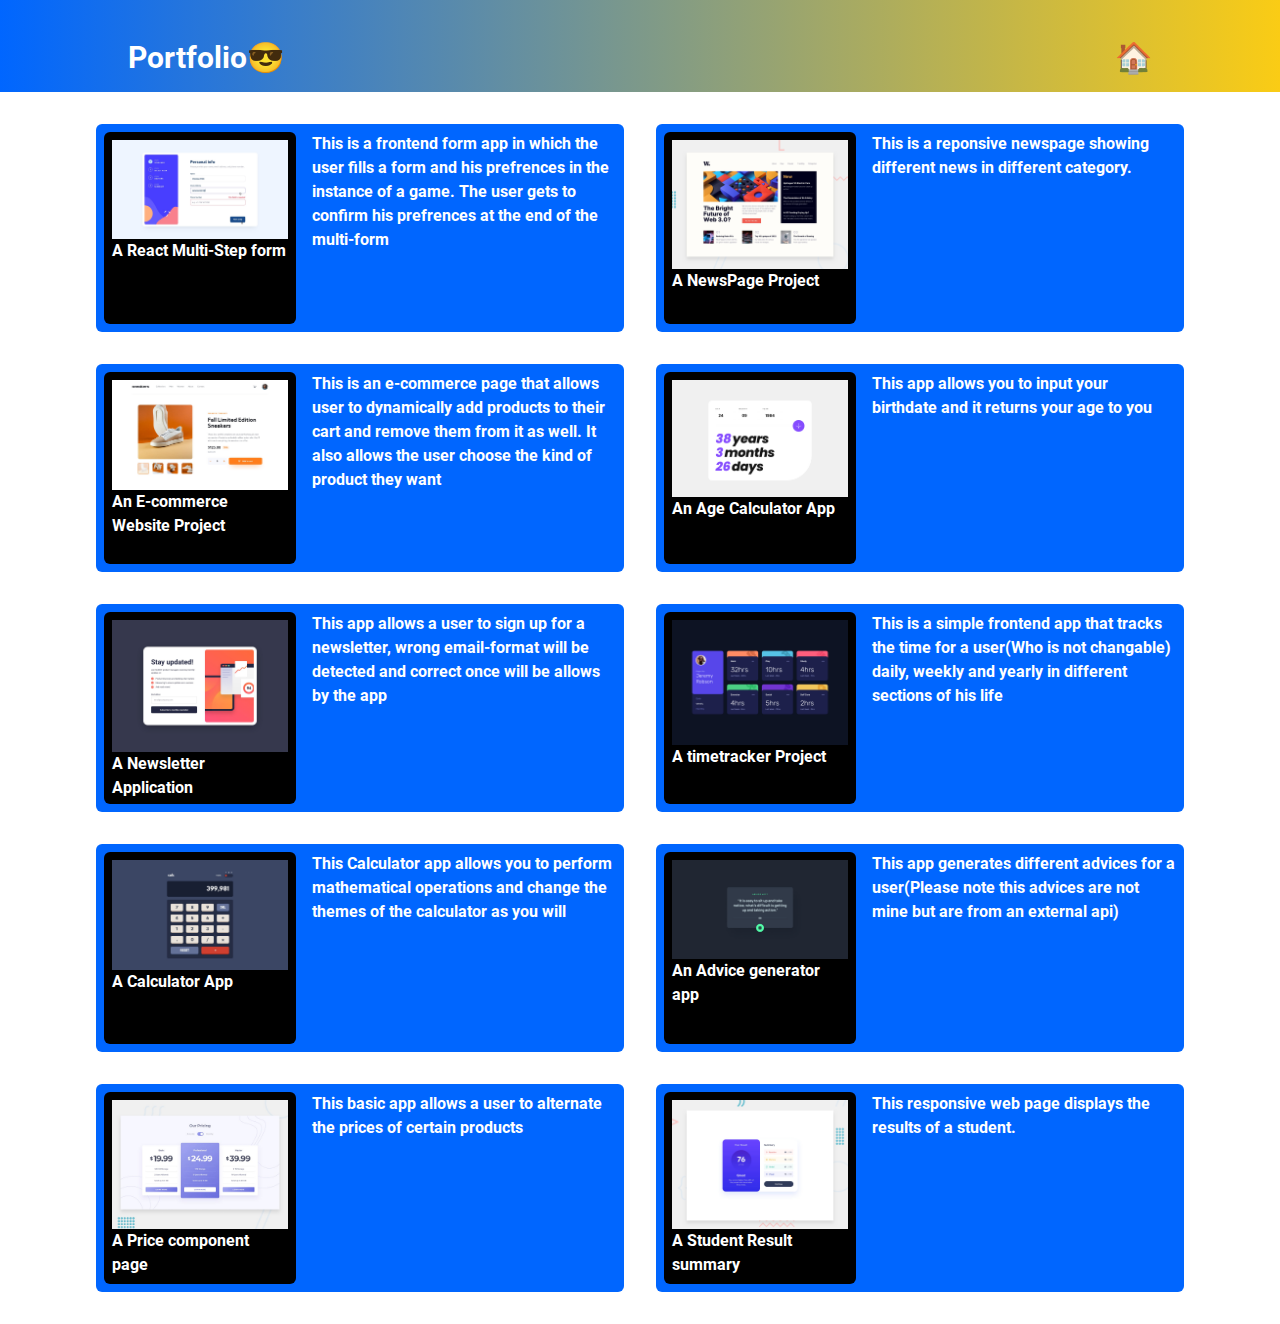
<file: src/portfolio.html>
<!DOCTYPE html>
<html lang="en">
<head>
    <meta charset="UTF-8">
    <meta name="viewport" content="width=device-width, initial-scale=1.0">
    <title>Portfolio Page</title>
    <link rel="stylesheet" href="./css/output.css">
</head>
<body>
    <header class="flex items-center justify-between text-3xl bg-Skyblue px-4 pt-10 pb-4 lg:px-32 portfolio-header">
        <h1
        class=" text-white font-Roboto-B"
      >
        Portfolio😎
      </h1>
      <a href="./index.html">🏠</a>
    </header>
    <section  class="portfolio-page">
        <section id="Portfolio" class="Portfolio px-4 py-4 xl:px-16">
            <div
              class="md:px-8 flex py-4 md:items-start md:whitespace-no-wrap flex-col md:flex-row md:overflow-x-auto md:overflow-y-hidden gap-8 font-Roboto-B text-white"
            >   
                <div class=" lg:flex lg:gap-4 lg:justify-between p-2 bg-Skyblue hover:bg-yellow-400 rounded-md h-full w-full">
                    <div class="flex-none md:w-48 md:h-48 bg-black py-2 px-2 rounded-md h-full">
                        <figure>
                            <a href="https://michael10000000.github.io/Multi-step-form/" class="">
                            <img src="./Images/multi-form.jpg" alt="" class="w-full" />
                            <caption class="">
                                A React Multi-Step form
                            </caption>
                            </a>
                        </figure>
                    </div>
                    <div class="hidden lg:inline"> 
                        <p>This is a frontend form app in which the user fills a form and his prefrences in the instance of a game. The user gets to confirm his prefrences at the end of the multi-form</p>
                    </div>
                </div>
                <div class="lg:flex lg:gap-4 lg:justify-between p-2 bg-Skyblue hover:bg-yellow-400 rounded-md h-full w-full">
                    <div class="flex-none md:w-48 md:h-48 bg-black py-2 px-2 rounded-md h-full">
                        <figure>
                        <a href="news-homepage-1dr.pages.dev" class="">
                            <img src="./Images/NewsPage.jpg" alt="" class="w-full" />
                            <caption class="">
                            A NewsPage Project
                            </caption>
                        </a>
                        </figure>
                    </div>
                    <div class="hidden lg:inline"> 
                        <p>This is a reponsive newspage showing different news in different category.<!--  It is challenge by frontendmentor.io completed by me --></p>
                    </div>
                </div>
                <div class="lg:flex lg:gap-4 lg:justify-between p-2 bg-Skyblue hover:bg-yellow-400 rounded-md h-full w-full">
                    <div class="flex-none md:w-48 md:h-48 bg-black py-2 px-2 rounded-md h-full">
                        <figure>
                        <a href="https://michael10000000.github.io/E-commerce/" class="">
                            <img src="./Images/E-commerce.jpg" alt="" class="w-full" />
                            <caption class="">
                            An E-commerce Website Project
                            </caption>
                        </a>
                        </figure>
                    </div>
                    <div class="hidden lg:inline"> 
                        <p>This is an e-commerce page that allows user to dynamically add products to their cart and remove them from it as well. It also allows the user choose the kind of product they want</p>
                    </div>
                </div>
                <div class="lg:flex lg:gap-4 lg:justify-between p-2 bg-Skyblue hover:bg-yellow-400 rounded-md h-full w-full">
                    <div class="flex-none md:w-48 md:h-48 bg-black py-2 px-2 rounded-md h-full">
                        <figure>
                        <a
                            href="https://michael10000000.github.io/Age-Calculator/"
                            class=""
                        >
                            <img src="./Images/AgeCalc.jpg" alt="" class="w-full" />
                            <caption class="">
                            An Age Calculator App
                            </caption>
                        </a>
                        </figure>
                    </div>
                    <div class="hidden lg:inline"> 
                        <p>This app allows you to input your birthdate and it returns your age to you </p>
                    </div>
                </div>
                <div class="lg:flex lg:gap-4 lg:justify-between p-2 bg-Skyblue hover:bg-yellow-400 rounded-md h-full w-full">
                     <div class="flex-none md:w-48 md:h-48 bg-black py-2 px-2 rounded-md h-full">
                        <figure>
                        <a href="newsletter-cu5.pages.dev"
                            ><img src="./Images/Newsletter.jpg" alt=" " />
                            <caption>
                            A Newsletter Application
                            </caption></a
                        >
                        </figure>
                    </div>
                    <div class="hidden lg:inline"> 
                        <p> This app allows a user to sign up for a newsletter, wrong email-format will be detected and correct once will be allows by the app</p>
                    </div>
                </div>
                <div class="lg:flex lg:gap-4 lg:justify-between p-2 bg-Skyblue hover:bg-yellow-400 rounded-md h-full w-full">
                    <div class="flex-none md:w-48 md:h-48 bg-black py-2 px-2 rounded-md h-full">
                        <figure class="flex-none">
                        <a href="https://michael10000000.github.io/timeTracking/"
                            ><img src="./Images/timetracker.jpg" alt="" />
                            <caption class="md:mt-4">
                            A timetracker Project
                            </caption></a
                        >
                        </figure>
                    </div>
                    <div class="hidden lg:inline"> 
                        <p>This is a simple frontend app that tracks the time for a user(Who is not changable) daily, weekly and yearly in different sections of his life</p>
                    </div>
                </div>
                <div class="lg:flex lg:gap-4 lg:justify-between p-2 bg-Skyblue hover:bg-yellow-400 rounded-md h-full w-full">
                    <div class="flex-none md:w-48 md:h-48 bg-black py-2 px-2 rounded-md h-full">
                        <figure>
                        <a href=""
                            ><img src="./Images/calculator-app.jpg" alt="" class="" />
                            <caption>
                            A Calculator App
                            </caption></a
                        >
                        </figure>
                    </div>
                    <div class="hidden lg:inline"> 
                        <p>This Calculator app allows you to perform mathematical operations and change the themes of the calculator as you will</p>
                    </div>
                </div>
                <div class="lg:flex lg:gap-4 lg:justify-between p-2 bg-Skyblue hover:bg-yellow-400 rounded-md h-full w-full">
                    <div class="flex-none md:w-48 md:h-48 bg-black py-2 px-2 rounded-md h-full">
                        <figure>
                        <a href="advice-generator-3ky/pages.dev"
                            ><img src="./Images/Adviceapp1.jpg" alt="" class="" />
                            <caption>
                            An Advice generator app
                            </caption></a
                        >
                        </figure>
                    </div>
                    <div class="hidden lg:inline"> 
                        <p>This app generates different advices for a user(Please note this advices are not mine but are from an external api)</p>
                    </div>
                </div>
                <div class="lg:flex lg:gap-4 lg:justify-between p-2 bg-Skyblue hover:bg-yellow-400 rounded-md h-full w-full">
                    <div class="flex-none md:w-48 md:h-48 bg-black py-2 px-2 rounded-md h-full">
                        <figure class="flex-none">
                        <a href="https://michael10000000.github.io/price-component/"
                            ><img src="./Images/price-component.jpg" alt="" />
                            <caption class="text-nowrap">
                            A Price component page
                            </caption></a
                        >
                        </figure>
                    </div>
                    <div class="hidden lg:inline"> 
                        <p>This basic app allows a user to alternate the prices of certain products</p>
                    </div>
                </div>
                <div class="lg:flex lg:gap-4 lg:justify-between p-2 bg-Skyblue hover:bg-yellow-400 rounded-md h-full w-full">
                    <div class="flex-none md:w-48 md:h-48 bg-black py-2 px-2 rounded-md h-full">
                        <figure>
                        <a href="result-summary-1zq.pages.dev"
                            ><img src="./Images/Result.jpg" alt="" class="" />
                            <caption class="">
                            A Student Result summary
                            </caption></a
                        >
                        </figure>
                    </div>
                    <div class="hidden lg:inline"> 
                        <p>This responsive web page displays the results of a student.</p>
                    </div>
                </div>
                
                
                
        
                
               
                
                
                
            </div>
          </section>
    </section>
</body>
</html>

<!-- BUILDING FUNCTIONALITY TO A WEBSITE AND MAKING USERS INTERACT WITH THE WEBSITE OWNER ALLOWING FOR REACH and storing user data -->
</file>
<file: src/css/output.css>
/*
! tailwindcss v3.4.3 | MIT License | https://tailwindcss.com
*/

/*
1. Prevent padding and border from affecting element width. (https://github.com/mozdevs/cssremedy/issues/4)
2. Allow adding a border to an element by just adding a border-width. (https://github.com/tailwindcss/tailwindcss/pull/116)
*/

*,
::before,
::after {
  box-sizing: border-box;
  /* 1 */
  border-width: 0;
  /* 2 */
  border-style: solid;
  /* 2 */
  border-color: #e5e7eb;
  /* 2 */
}

::before,
::after {
  --tw-content: '';
}

/*
1. Use a consistent sensible line-height in all browsers.
2. Prevent adjustments of font size after orientation changes in iOS.
3. Use a more readable tab size.
4. Use the user's configured `sans` font-family by default.
5. Use the user's configured `sans` font-feature-settings by default.
6. Use the user's configured `sans` font-variation-settings by default.
7. Disable tap highlights on iOS
*/

html,
:host {
  line-height: 1.5;
  /* 1 */
  -webkit-text-size-adjust: 100%;
  /* 2 */
  -moz-tab-size: 4;
  /* 3 */
  -o-tab-size: 4;
     tab-size: 4;
  /* 3 */
  font-family: ui-sans-serif, system-ui, sans-serif, "Apple Color Emoji", "Segoe UI Emoji", "Segoe UI Symbol", "Noto Color Emoji";
  /* 4 */
  font-feature-settings: normal;
  /* 5 */
  font-variation-settings: normal;
  /* 6 */
  -webkit-tap-highlight-color: transparent;
  /* 7 */
}

/*
1. Remove the margin in all browsers.
2. Inherit line-height from `html` so users can set them as a class directly on the `html` element.
*/

body {
  margin: 0;
  /* 1 */
  line-height: inherit;
  /* 2 */
}

/*
1. Add the correct height in Firefox.
2. Correct the inheritance of border color in Firefox. (https://bugzilla.mozilla.org/show_bug.cgi?id=190655)
3. Ensure horizontal rules are visible by default.
*/

hr {
  height: 0;
  /* 1 */
  color: inherit;
  /* 2 */
  border-top-width: 1px;
  /* 3 */
}

/*
Add the correct text decoration in Chrome, Edge, and Safari.
*/

abbr:where([title]) {
  -webkit-text-decoration: underline dotted;
          text-decoration: underline dotted;
}

/*
Remove the default font size and weight for headings.
*/

h1,
h2,
h3,
h4,
h5,
h6 {
  font-size: inherit;
  font-weight: inherit;
}

/*
Reset links to optimize for opt-in styling instead of opt-out.
*/

a {
  color: inherit;
  text-decoration: inherit;
}

/*
Add the correct font weight in Edge and Safari.
*/

b,
strong {
  font-weight: bolder;
}

/*
1. Use the user's configured `mono` font-family by default.
2. Use the user's configured `mono` font-feature-settings by default.
3. Use the user's configured `mono` font-variation-settings by default.
4. Correct the odd `em` font sizing in all browsers.
*/

code,
kbd,
samp,
pre {
  font-family: ui-monospace, SFMono-Regular, Menlo, Monaco, Consolas, "Liberation Mono", "Courier New", monospace;
  /* 1 */
  font-feature-settings: normal;
  /* 2 */
  font-variation-settings: normal;
  /* 3 */
  font-size: 1em;
  /* 4 */
}

/*
Add the correct font size in all browsers.
*/

small {
  font-size: 80%;
}

/*
Prevent `sub` and `sup` elements from affecting the line height in all browsers.
*/

sub,
sup {
  font-size: 75%;
  line-height: 0;
  position: relative;
  vertical-align: baseline;
}

sub {
  bottom: -0.25em;
}

sup {
  top: -0.5em;
}

/*
1. Remove text indentation from table contents in Chrome and Safari. (https://bugs.chromium.org/p/chromium/issues/detail?id=999088, https://bugs.webkit.org/show_bug.cgi?id=201297)
2. Correct table border color inheritance in all Chrome and Safari. (https://bugs.chromium.org/p/chromium/issues/detail?id=935729, https://bugs.webkit.org/show_bug.cgi?id=195016)
3. Remove gaps between table borders by default.
*/

table {
  text-indent: 0;
  /* 1 */
  border-color: inherit;
  /* 2 */
  border-collapse: collapse;
  /* 3 */
}

/*
1. Change the font styles in all browsers.
2. Remove the margin in Firefox and Safari.
3. Remove default padding in all browsers.
*/

button,
input,
optgroup,
select,
textarea {
  font-family: inherit;
  /* 1 */
  font-feature-settings: inherit;
  /* 1 */
  font-variation-settings: inherit;
  /* 1 */
  font-size: 100%;
  /* 1 */
  font-weight: inherit;
  /* 1 */
  line-height: inherit;
  /* 1 */
  letter-spacing: inherit;
  /* 1 */
  color: inherit;
  /* 1 */
  margin: 0;
  /* 2 */
  padding: 0;
  /* 3 */
}

/*
Remove the inheritance of text transform in Edge and Firefox.
*/

button,
select {
  text-transform: none;
}

/*
1. Correct the inability to style clickable types in iOS and Safari.
2. Remove default button styles.
*/

button,
input:where([type='button']),
input:where([type='reset']),
input:where([type='submit']) {
  -webkit-appearance: button;
  /* 1 */
  background-color: transparent;
  /* 2 */
  background-image: none;
  /* 2 */
}

/*
Use the modern Firefox focus style for all focusable elements.
*/

:-moz-focusring {
  outline: auto;
}

/*
Remove the additional `:invalid` styles in Firefox. (https://github.com/mozilla/gecko-dev/blob/2f9eacd9d3d995c937b4251a5557d95d494c9be1/layout/style/res/forms.css#L728-L737)
*/

:-moz-ui-invalid {
  box-shadow: none;
}

/*
Add the correct vertical alignment in Chrome and Firefox.
*/

progress {
  vertical-align: baseline;
}

/*
Correct the cursor style of increment and decrement buttons in Safari.
*/

::-webkit-inner-spin-button,
::-webkit-outer-spin-button {
  height: auto;
}

/*
1. Correct the odd appearance in Chrome and Safari.
2. Correct the outline style in Safari.
*/

[type='search'] {
  -webkit-appearance: textfield;
  /* 1 */
  outline-offset: -2px;
  /* 2 */
}

/*
Remove the inner padding in Chrome and Safari on macOS.
*/

::-webkit-search-decoration {
  -webkit-appearance: none;
}

/*
1. Correct the inability to style clickable types in iOS and Safari.
2. Change font properties to `inherit` in Safari.
*/

::-webkit-file-upload-button {
  -webkit-appearance: button;
  /* 1 */
  font: inherit;
  /* 2 */
}

/*
Add the correct display in Chrome and Safari.
*/

summary {
  display: list-item;
}

/*
Removes the default spacing and border for appropriate elements.
*/

blockquote,
dl,
dd,
h1,
h2,
h3,
h4,
h5,
h6,
hr,
figure,
p,
pre {
  margin: 0;
}

fieldset {
  margin: 0;
  padding: 0;
}

legend {
  padding: 0;
}

ol,
ul,
menu {
  list-style: none;
  margin: 0;
  padding: 0;
}

/*
Reset default styling for dialogs.
*/

dialog {
  padding: 0;
}

/*
Prevent resizing textareas horizontally by default.
*/

textarea {
  resize: vertical;
}

/*
1. Reset the default placeholder opacity in Firefox. (https://github.com/tailwindlabs/tailwindcss/issues/3300)
2. Set the default placeholder color to the user's configured gray 400 color.
*/

input::-moz-placeholder, textarea::-moz-placeholder {
  opacity: 1;
  /* 1 */
  color: #9ca3af;
  /* 2 */
}

input::placeholder,
textarea::placeholder {
  opacity: 1;
  /* 1 */
  color: #9ca3af;
  /* 2 */
}

/*
Set the default cursor for buttons.
*/

button,
[role="button"] {
  cursor: pointer;
}

/*
Make sure disabled buttons don't get the pointer cursor.
*/

:disabled {
  cursor: default;
}

/*
1. Make replaced elements `display: block` by default. (https://github.com/mozdevs/cssremedy/issues/14)
2. Add `vertical-align: middle` to align replaced elements more sensibly by default. (https://github.com/jensimmons/cssremedy/issues/14#issuecomment-634934210)
   This can trigger a poorly considered lint error in some tools but is included by design.
*/

img,
svg,
video,
canvas,
audio,
iframe,
embed,
object {
  display: block;
  /* 1 */
  vertical-align: middle;
  /* 2 */
}

/*
Constrain images and videos to the parent width and preserve their intrinsic aspect ratio. (https://github.com/mozdevs/cssremedy/issues/14)
*/

img,
video {
  max-width: 100%;
  height: auto;
}

/* Make elements with the HTML hidden attribute stay hidden by default */

[hidden] {
  display: none;
}

*, ::before, ::after {
  --tw-border-spacing-x: 0;
  --tw-border-spacing-y: 0;
  --tw-translate-x: 0;
  --tw-translate-y: 0;
  --tw-rotate: 0;
  --tw-skew-x: 0;
  --tw-skew-y: 0;
  --tw-scale-x: 1;
  --tw-scale-y: 1;
  --tw-pan-x:  ;
  --tw-pan-y:  ;
  --tw-pinch-zoom:  ;
  --tw-scroll-snap-strictness: proximity;
  --tw-gradient-from-position:  ;
  --tw-gradient-via-position:  ;
  --tw-gradient-to-position:  ;
  --tw-ordinal:  ;
  --tw-slashed-zero:  ;
  --tw-numeric-figure:  ;
  --tw-numeric-spacing:  ;
  --tw-numeric-fraction:  ;
  --tw-ring-inset:  ;
  --tw-ring-offset-width: 0px;
  --tw-ring-offset-color: #fff;
  --tw-ring-color: rgb(59 130 246 / 0.5);
  --tw-ring-offset-shadow: 0 0 #0000;
  --tw-ring-shadow: 0 0 #0000;
  --tw-shadow: 0 0 #0000;
  --tw-shadow-colored: 0 0 #0000;
  --tw-blur:  ;
  --tw-brightness:  ;
  --tw-contrast:  ;
  --tw-grayscale:  ;
  --tw-hue-rotate:  ;
  --tw-invert:  ;
  --tw-saturate:  ;
  --tw-sepia:  ;
  --tw-drop-shadow:  ;
  --tw-backdrop-blur:  ;
  --tw-backdrop-brightness:  ;
  --tw-backdrop-contrast:  ;
  --tw-backdrop-grayscale:  ;
  --tw-backdrop-hue-rotate:  ;
  --tw-backdrop-invert:  ;
  --tw-backdrop-opacity:  ;
  --tw-backdrop-saturate:  ;
  --tw-backdrop-sepia:  ;
  --tw-contain-size:  ;
  --tw-contain-layout:  ;
  --tw-contain-paint:  ;
  --tw-contain-style:  ;
}

::backdrop {
  --tw-border-spacing-x: 0;
  --tw-border-spacing-y: 0;
  --tw-translate-x: 0;
  --tw-translate-y: 0;
  --tw-rotate: 0;
  --tw-skew-x: 0;
  --tw-skew-y: 0;
  --tw-scale-x: 1;
  --tw-scale-y: 1;
  --tw-pan-x:  ;
  --tw-pan-y:  ;
  --tw-pinch-zoom:  ;
  --tw-scroll-snap-strictness: proximity;
  --tw-gradient-from-position:  ;
  --tw-gradient-via-position:  ;
  --tw-gradient-to-position:  ;
  --tw-ordinal:  ;
  --tw-slashed-zero:  ;
  --tw-numeric-figure:  ;
  --tw-numeric-spacing:  ;
  --tw-numeric-fraction:  ;
  --tw-ring-inset:  ;
  --tw-ring-offset-width: 0px;
  --tw-ring-offset-color: #fff;
  --tw-ring-color: rgb(59 130 246 / 0.5);
  --tw-ring-offset-shadow: 0 0 #0000;
  --tw-ring-shadow: 0 0 #0000;
  --tw-shadow: 0 0 #0000;
  --tw-shadow-colored: 0 0 #0000;
  --tw-blur:  ;
  --tw-brightness:  ;
  --tw-contrast:  ;
  --tw-grayscale:  ;
  --tw-hue-rotate:  ;
  --tw-invert:  ;
  --tw-saturate:  ;
  --tw-sepia:  ;
  --tw-drop-shadow:  ;
  --tw-backdrop-blur:  ;
  --tw-backdrop-brightness:  ;
  --tw-backdrop-contrast:  ;
  --tw-backdrop-grayscale:  ;
  --tw-backdrop-hue-rotate:  ;
  --tw-backdrop-invert:  ;
  --tw-backdrop-opacity:  ;
  --tw-backdrop-saturate:  ;
  --tw-backdrop-sepia:  ;
  --tw-contain-size:  ;
  --tw-contain-layout:  ;
  --tw-contain-paint:  ;
  --tw-contain-style:  ;
}

.fixed {
  position: fixed;
}

.relative {
  position: relative;
}

.left-0 {
  left: 0px;
}

.top-0 {
  top: 0px;
}

.mx-2 {
  margin-left: 0.5rem;
  margin-right: 0.5rem;
}

.mb-2 {
  margin-bottom: 0.5rem;
}

.mb-4 {
  margin-bottom: 1rem;
}

.mt-2 {
  margin-top: 0.5rem;
}

.mt-4 {
  margin-top: 1rem;
}

.block {
  display: block;
}

.flex {
  display: flex;
}

.hidden {
  display: none;
}

.h-full {
  height: 100%;
}

.min-h-screen {
  min-height: 100vh;
}

.w-10 {
  width: 2.5rem;
}

.w-2\/3 {
  width: 66.666667%;
}

.w-64 {
  width: 16rem;
}

.w-full {
  width: 100%;
}

.flex-none {
  flex: none;
}

.flex-col {
  flex-direction: column;
}

.items-start {
  align-items: flex-start;
}

.items-center {
  align-items: center;
}

.justify-end {
  justify-content: flex-end;
}

.justify-center {
  justify-content: center;
}

.justify-between {
  justify-content: space-between;
}

.gap-10 {
  gap: 2.5rem;
}

.gap-2 {
  gap: 0.5rem;
}

.gap-4 {
  gap: 1rem;
}

.gap-8 {
  gap: 2rem;
}

.text-nowrap {
  text-wrap: nowrap;
}

.rounded-full {
  border-radius: 9999px;
}

.rounded-lg {
  border-radius: 0.5rem;
}

.rounded-md {
  border-radius: 0.375rem;
}

.border {
  border-width: 1px;
}

.border-b {
  border-bottom-width: 1px;
}

.border-b-2 {
  border-bottom-width: 2px;
}

.border-solid {
  border-style: solid;
}

.border-black {
  --tw-border-opacity: 1;
  border-color: rgb(0 0 0 / var(--tw-border-opacity));
}

.border-white {
  --tw-border-opacity: 1;
  border-color: rgb(255 255 255 / var(--tw-border-opacity));
}

.bg-Skyblue {
  --tw-bg-opacity: 1;
  background-color: rgb(0 102 255 / var(--tw-bg-opacity));
}

.bg-black {
  --tw-bg-opacity: 1;
  background-color: rgb(0 0 0 / var(--tw-bg-opacity));
}

.bg-slate-400 {
  --tw-bg-opacity: 1;
  background-color: rgb(148 163 184 / var(--tw-bg-opacity));
}

.p-2 {
  padding: 0.5rem;
}

.px-16 {
  padding-left: 4rem;
  padding-right: 4rem;
}

.px-2 {
  padding-left: 0.5rem;
  padding-right: 0.5rem;
}

.px-4 {
  padding-left: 1rem;
  padding-right: 1rem;
}

.px-5 {
  padding-left: 1.25rem;
  padding-right: 1.25rem;
}

.px-9 {
  padding-left: 2.25rem;
  padding-right: 2.25rem;
}

.py-1 {
  padding-top: 0.25rem;
  padding-bottom: 0.25rem;
}

.py-2 {
  padding-top: 0.5rem;
  padding-bottom: 0.5rem;
}

.py-3 {
  padding-top: 0.75rem;
  padding-bottom: 0.75rem;
}

.py-4 {
  padding-top: 1rem;
  padding-bottom: 1rem;
}

.py-8 {
  padding-top: 2rem;
  padding-bottom: 2rem;
}

.pb-1 {
  padding-bottom: 0.25rem;
}

.pb-28 {
  padding-bottom: 7rem;
}

.pb-4 {
  padding-bottom: 1rem;
}

.pl-8 {
  padding-left: 2rem;
}

.pr-8 {
  padding-right: 2rem;
}

.pt-10 {
  padding-top: 2.5rem;
}

.pt-40 {
  padding-top: 10rem;
}

.pt-5 {
  padding-top: 1.25rem;
}

.text-center {
  text-align: center;
}

.font-Roboto-B {
  font-family: Roboto-Bold;
}

.font-RobotoMedium {
  font-family: RobotoMedium;
}

.font-RobotoRegular {
  font-family: RobotoRegular;
}

.text-2xl {
  font-size: 1.5rem;
  line-height: 2rem;
}

.text-3xl {
  font-size: 1.875rem;
  line-height: 2.25rem;
}

.text-lg {
  font-size: 1.125rem;
  line-height: 1.75rem;
}

.text-sm {
  font-size: 0.875rem;
  line-height: 1.25rem;
}

.text-xl {
  font-size: 1.25rem;
  line-height: 1.75rem;
}

.font-bold {
  font-weight: 700;
}

.font-medium {
  font-weight: 500;
}

.leading-5 {
  line-height: 1.25rem;
}

.text-Skyblue {
  --tw-text-opacity: 1;
  color: rgb(0 102 255 / var(--tw-text-opacity));
}

.text-white {
  --tw-text-opacity: 1;
  color: rgb(255 255 255 / var(--tw-text-opacity));
}

.underline {
  text-decoration-line: underline;
}

@font-face {
  font-family: Roboto-Bold;

  src: url(../fonts/Roboto/Roboto-Bold.ttf);
}

@font-face {
  font-family: RobotoMedium;

  src: url(../fonts/Roboto/Roboto-Medium.ttf);
}

@font-face {
  font-family: RobotoRegular;

  src: url(../fonts/Roboto/Roboto-Regular.ttf);
}

.body {
  background-image: url(../Images/cropped2.0-removebg-preview.png);
  background-size: cover;
  background-repeat: no-repeat;
}

.services_list{
  display: grid;
  grid-template-columns: 1fr 1fr;
  place-items: center;
  row-gap: 1rem;
  place-self: center;
}

.header-text{
  text-shadow: 1px 1px black;
}

@media screen and (min-width: 768px) {
  .body{
    background-image: none;
    background-image: rgb(0 102 255) ;
    /*  background:linear-gradient(to right, rgb(255, 255, 0) 5%, rgb(0 102 255) ) */
  }
}

@media screen and (min-width:1024px) {
  .abouttxt{
    width: 55ch;
  }
}

@media screen and (min-width: 1280px) {
  .abouttxt {
    width: 70ch;
  }
}

.preciseheight{
  height: 200px;
}

.specialImage {
  border-radius: 41% 59% 70% 30%/ 60% 30% 70% 40%;
  /* border-radius: 0% 100% 81% 19%/ 100% 0% 100% 0%; */
}

.portfolio-page > .Portfolio> div{
  display: grid;
  grid-template-columns: 1fr 1fr;
  place-items: center;
}

.portfolio-page > .Portfolio> div > div{
  width: 100%;
}

.portfolio-header{
  background: linear-gradient( to right,  rgb(0 102 255), rgb(250 204 21));
}

.main-header-text{
  font-size: 1.7rem
}

.hover\:bg-red-500:hover {
  --tw-bg-opacity: 1;
  background-color: rgb(239 68 68 / var(--tw-bg-opacity));
}

.hover\:bg-yellow-400:hover {
  --tw-bg-opacity: 1;
  background-color: rgb(250 204 21 / var(--tw-bg-opacity));
}

.hover\:text-2xl:hover {
  font-size: 1.5rem;
  line-height: 2rem;
}

.hover\:text-white:hover {
  --tw-text-opacity: 1;
  color: rgb(255 255 255 / var(--tw-text-opacity));
}

.hover\:text-yellow-400:hover {
  --tw-text-opacity: 1;
  color: rgb(250 204 21 / var(--tw-text-opacity));
}

.hover\:underline:hover {
  text-decoration-line: underline;
}

.focus\:outline-none:focus {
  outline: 2px solid transparent;
  outline-offset: 2px;
}

@media (min-width: 768px) {
  .md\:absolute {
    position: absolute;
  }

  .md\:right-2 {
    right: 0.5rem;
  }

  .md\:right-4 {
    right: 1rem;
  }

  .md\:top-5 {
    top: 1.25rem;
  }

  .md\:mb-0 {
    margin-bottom: 0px;
  }

  .md\:ml-4 {
    margin-left: 1rem;
  }

  .md\:mt-4 {
    margin-top: 1rem;
  }

  .md\:block {
    display: block;
  }

  .md\:inline {
    display: inline;
  }

  .md\:flex {
    display: flex;
  }

  .md\:hidden {
    display: none;
  }

  .md\:h-48 {
    height: 12rem;
  }

  .md\:w-48 {
    width: 12rem;
  }

  .md\:w-72 {
    width: 18rem;
  }

  .md\:w-96 {
    width: 24rem;
  }

  .md\:flex-row {
    flex-direction: row;
  }

  .md\:flex-col {
    flex-direction: column;
  }

  .md\:items-start {
    align-items: flex-start;
  }

  .md\:gap-8 {
    gap: 2rem;
  }

  .md\:overflow-x-auto {
    overflow-x: auto;
  }

  .md\:overflow-y-hidden {
    overflow-y: hidden;
  }

  .md\:bg-Skyblue {
    --tw-bg-opacity: 1;
    background-color: rgb(0 102 255 / var(--tw-bg-opacity));
  }

  .md\:bg-white {
    --tw-bg-opacity: 1;
    background-color: rgb(255 255 255 / var(--tw-bg-opacity));
  }

  .md\:p-0 {
    padding: 0px;
  }

  .md\:px-4 {
    padding-left: 1rem;
    padding-right: 1rem;
  }

  .md\:px-8 {
    padding-left: 2rem;
    padding-right: 2rem;
  }

  .md\:pb-0 {
    padding-bottom: 0px;
  }

  .md\:pb-16 {
    padding-bottom: 4rem;
  }

  .md\:pt-0 {
    padding-top: 0px;
  }

  .md\:text-4xl {
    font-size: 2.25rem;
    line-height: 2.5rem;
  }

  .md\:text-lg {
    font-size: 1.125rem;
    line-height: 1.75rem;
  }

  .md\:text-xl {
    font-size: 1.25rem;
    line-height: 1.75rem;
  }

  .md\:text-Skyblue {
    --tw-text-opacity: 1;
    color: rgb(0 102 255 / var(--tw-text-opacity));
  }

  .md\:text-yellow-200 {
    --tw-text-opacity: 1;
    color: rgb(254 240 138 / var(--tw-text-opacity));
  }

  .md\:text-yellow-400 {
    --tw-text-opacity: 1;
    color: rgb(250 204 21 / var(--tw-text-opacity));
  }
}

@media (min-width: 1024px) {
  .lg\:right-20 {
    right: 5rem;
  }

  .lg\:ml-32 {
    margin-left: 8rem;
  }

  .lg\:inline {
    display: inline;
  }

  .lg\:flex {
    display: flex;
  }

  .lg\:flex-row {
    flex-direction: row;
  }

  .lg\:justify-between {
    justify-content: space-between;
  }

  .lg\:gap-4 {
    gap: 1rem;
  }

  .lg\:gap-8 {
    gap: 2rem;
  }

  .lg\:px-10 {
    padding-left: 2.5rem;
    padding-right: 2.5rem;
  }

  .lg\:px-32 {
    padding-left: 8rem;
    padding-right: 8rem;
  }

  .lg\:pb-6 {
    padding-bottom: 1.5rem;
  }

  .lg\:text-5xl {
    font-size: 3rem;
    line-height: 1;
  }
}

@media (min-width: 1280px) {
  .xl\:gap-28 {
    gap: 7rem;
  }

  .xl\:px-16 {
    padding-left: 4rem;
    padding-right: 4rem;
  }
}
</file>
